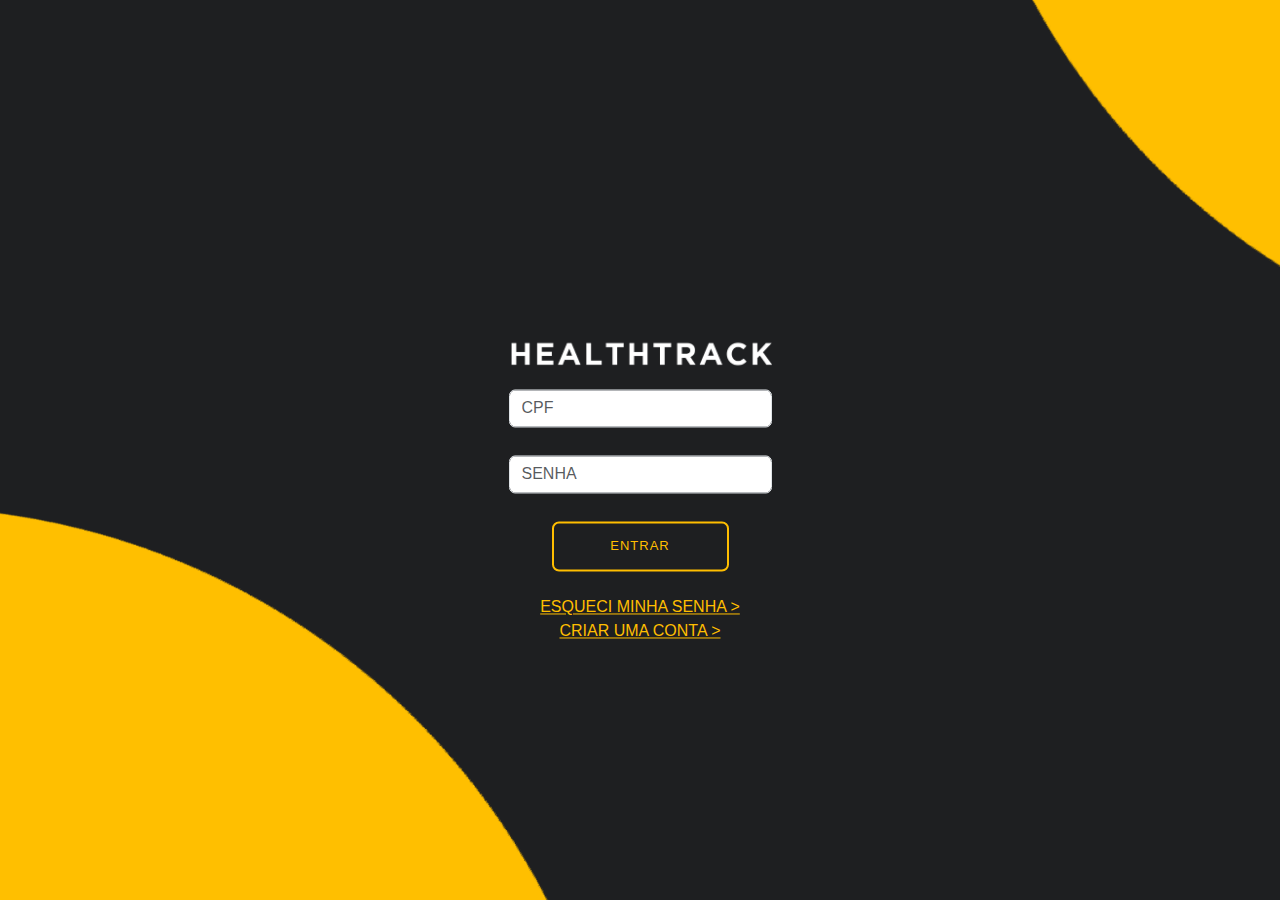
<file: index.html>
<!doctype html>
<html lang="pt-br">
  <head>
    <!-- Required meta tags -->
    <meta charset="utf-8">
    <meta name="viewport" content="width=device-width, initial-scale=1">
    <!-- Bootstrap CSS -->
    <link href="https://cdn.jsdelivr.net/npm/bootstrap@5.0.2/dist/css/bootstrap.min.css" rel="stylesheet" crossorigin="anonymous">
    <script src="https://cdn.jsdelivr.net/npm/bootstrap@5.0.2/dist/js/bootstrap.bundle.min.js"  crossorigin="anonymous"></script>
    <link rel="stylesheet" href="/css/style.css">
    <title>HealthTrack Login</title>

  </head>
  <body>
    <main class="container-fluid">
      <div class="logo">
      <header>
        <img src="images/logo.png"/>
      </header>
      </div>
      <form>
        <div class="input-div"> 
          <input type="text" class="form-control" placeholder="CPF" aria-label="Email" aria-describedby="basic-addon1" required pattern="([0-9]){11}">
        </div> 
        <div>
          <input type="password" class="form-control" placeholder="SENHA" aria-label="SENHA" aria-describedby="basic-addon1">
        </div>
        <div class="btn-wrapper">
            <button onclick="location.href='dashboard.html'" type="submit" class="btn btn-login">ENTRAR</button>
          </div>
          <div class="help-login">
            <a href="#">ESQUECI MINHA SENHA ></a>
            <a href="#">CRIAR UMA CONTA ></a>
          </div>
        </form>
    </main>

  </body>
</html>
</file>
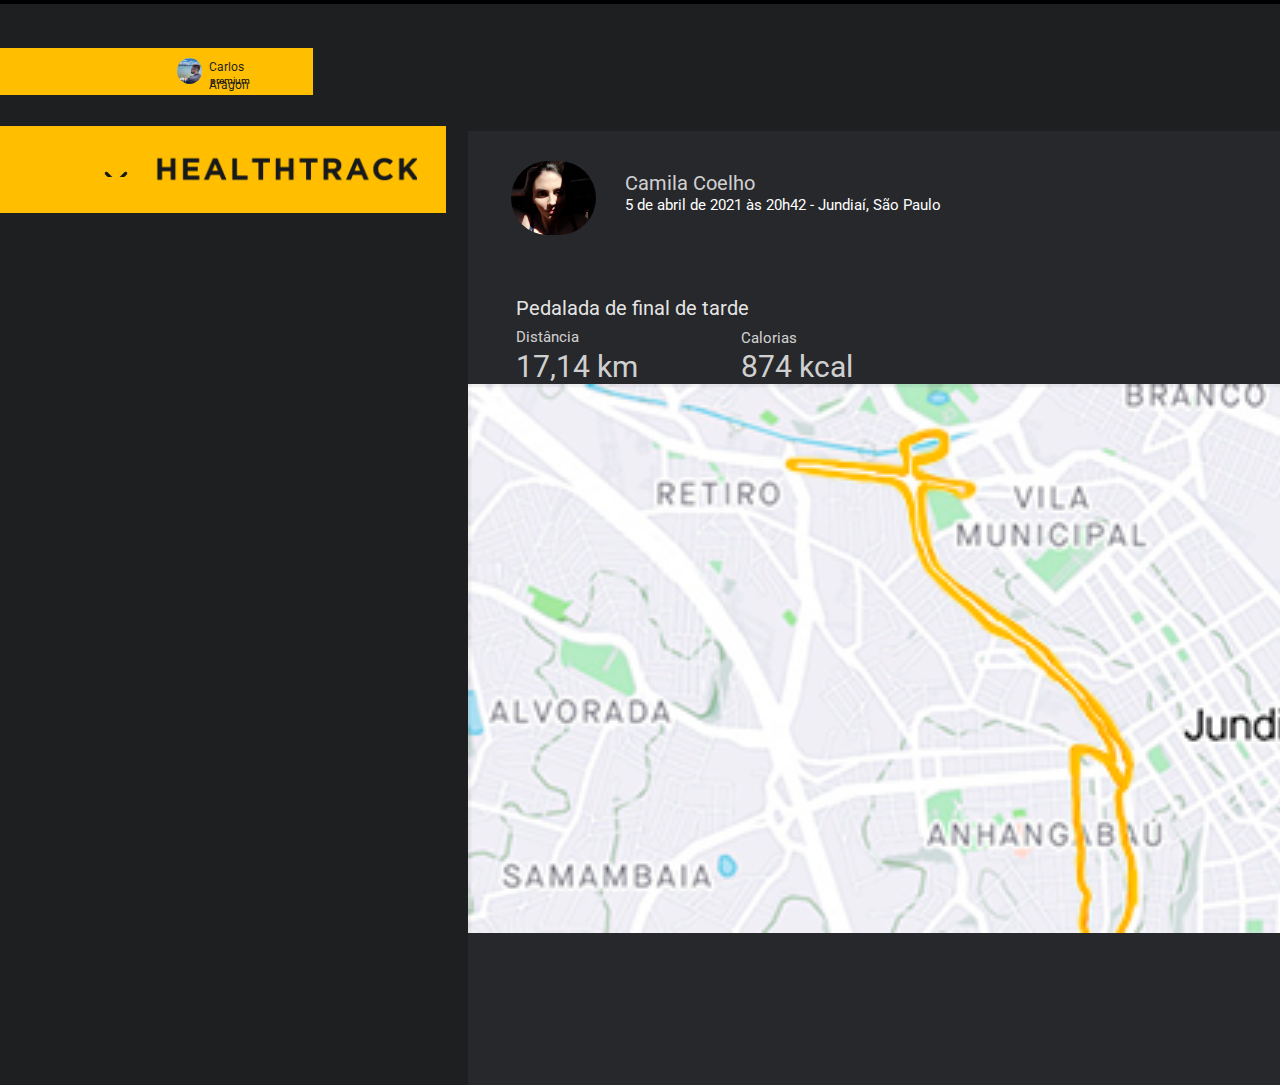
<file: Dashboard.html>
<!doctype html>
<html lang="pt-br">
          <head>
            <meta charset="utf-8">
            <title>Dashboard HealthTrack</title>
            <link href="https://cdn.jsdelivr.net/npm/bootstrap@5.0.2/dist/css/bootstrap.min.css" rel="stylesheet" crossorigin="anonymous">
            <script src="https://cdn.jsdelivr.net/npm/bootstrap@5.0.2/dist/js/bootstrap.bundle.min.js"  crossorigin="anonymous"></script>
            <title>HealthTrack Dashboard</title>
            <link href="https://fonts.googleapis.com/css?family=Roboto&display=swap" rel="stylesheet">
            <link rel="stylesheet" href="/css/dashboard.css">  
        </head>
            <body>
                <div  class="yellowtarj">

                </div>
                <div  class="yellowtarj2">

                </div>
                <div  class="toptarj">

                </div>
                <span  class="premium">premium</span>
                
                <div  class="profilepic">

                </div>
                <div  class="logoref">

                </div>
                <span  class="usernameTxt">Carlos Aragon</span>
                <div  class="secondbg"></div>
                <div  class="feedprofilepic"></div>
                <span  class="profileName">Camila Coelho</span>
                <span  class="refTime">5 de abril de 2021 às 20h42 - Jundiaí, São Paulo</span>
                <span  class="exStatus">Pedalada de final de tarde</span>
                <span  class="distance">17,14 km</span>
                <span  class="kcalCount">874 kcal</span>
                <span  class="distanceTxt">Distância</span>
                <span  class="kcalText">Calorias</span>
                <div  class="mapRoute"></div>
                <div  class="downBtn"></div>
              </div>
            </body>
          </html>
</file>
<file: css/style.css>
body {
    font-family: 'Open Sans', sans-serif;
    background-color: rgb(30, 31, 33);
    background-image: url("/images/bolas.png");
    background-size: cover;
    width: 100vw;
    height: 100vh;
    background-repeat: no-repeat;
}


@media (max-width: 1024px) {
    body {
        background-image: url("/images/bolas-mobile.png");
    }
    
}

.CommunColor {
    color: #CDD4D1;
}

.DarkColor {
    color:#181F39;
}

.btn-login {
    font-size: 13px;
    color: #181F39;
    letter-spacing: 1px;
    line-height: 15px;
    border: 2px solid #FFBE00;
    border-radius: 7px;
    transition: all 0.3s ease 0s;
}

.input-div {
    display: flex;
    justify-content: center;

}
.container-fluid{
    display: grid;
    justify-content: center;
    transform: translateY(calc(25vh + 50%));
}
input{
    border-radius: 7px;
    margin-bottom: 28px;
}

button{
    color: #FFBE00 !important;
    background-color:#ffffff;
    width: 177px;
    height: 50px;
    margin-bottom: 24px;
}
button:hover{
    color: white !important;
}
.btn-wrapper{
    display: flex;
    justify-content:center;
}

a{
    color:#FFBE00;
}

a:hover{
    color: white !important;
}

.help-login{
    display: flex;
    flex-direction: column;
    text-align: center;
}

.logo{
    margin-bottom: 20px;
}

img {
    width: 263px;
}

header{
    margin-top: -25px;
}
</file>
<file: css/dashboard.css>
body {
    font-family: 'Open Sans', sans-serif;
    background-color: rgb(30, 31, 33);
    background-size: cover;
    width: 100vw;
    height: 100vh;
    background-repeat: no-repeat;
}
.yellowtarj { 
	border:2px solid rgba(0, 0, 0, 1);
}
.eyellowtarj { 
	width:41px;
	height:19px;
	position:absolute;
	left:70px;
	top:166px;
}
.yellowtarj2 { 
	background-color:rgba(255, 190.0000038743019, 0, 1);
	width:446px;
	height:87px;
	position:absolute;
	left:0px;
	top:126px;
}
.toptarj { 
	background-color:rgba(255, 190.0000038743019, 0, 1);
	width:313px;
	height:47px;
	position:absolute;
	left:-0.5px;
	top:47.5px;
}
.premium { 
	color:rgba(0, 0, 0, 1);
	width:40px;
	height:12px;
	position:absolute;
	left:210px;
	top:73px;
	font-family:Roboto;
	text-align:left;
	font-size:10px;
	letter-spacing:0;
}
.profilepic { 
	width:25px;
	height:26px;
	position:absolute;
	left:177px;
	top:58px;
	border-top-left-radius:80px;
	border-top-right-radius:80px;
	border-bottom-left-radius:80px;
	border-bottom-right-radius:80px;
	background-image:url(/images/fotinho_1.png);
	background-repeat:no-repeat;
	background-size:cover;
}
.logoref { 
	width:267px;
	height:41px;
	position:absolute;
	left:150px;
	top:149px;
	background-image:url(/images/logo_darkgray_1.png);
	background-repeat:no-repeat;
	background-size:cover;
}
.usernameTxt { 
	color:rgba(30.00000011175871, 31.000000052154064, 33.00000183284283, 1);
	width:77px;
	height:15px;
	position:absolute;
	left:209px;
	top:58px;
	font-family:Roboto;
	text-align:left;
	font-size:12px;
	letter-spacing:0;
}
.secondbg { 
	background-color:rgba(39.00000147521496, 40.00000141561031, 43.00000123679638, 1);
	width:984px;
	height:954px;
	position:absolute;
	left:468px;
	top:131px;
}
.feedprofilepic { 
	width:85px;
	height:74px;
	position:absolute;
	left:511px;
	top:161px;
	border-top-left-radius:80px;
	border-top-right-radius:80px;
	border-bottom-left-radius:80px;
	border-bottom-right-radius:80px;
	background-image:url(/images/camila_1.png);
	background-repeat:no-repeat;
	background-size:cover;
}
.profileName { 
	color:rgba(255, 255, 255, 0.800000011920929);
	width:195px;
	height:22px;
	position:absolute;
	left:625px;
	top:168px;
	font-family:Roboto;
	text-align:left;
	font-size:20px;
	letter-spacing:0;
}
.refTime { 
	color:rgba(255, 255, 255, 1);
	width:324px;
	height:25px;
	position:absolute;
	left:625px;
	top:194px;
	font-family:Roboto;
	text-align:left;
	font-size:15px;
	letter-spacing:0;
}
.exStatus { 
	color:rgba(255, 255, 255, 0.8999999761581421);
	width:243px;
	height:23px;
	position:absolute;
	left:516px;
	top:293px;
	font-family:Roboto;
	text-align:left;
	font-size:20px;
	letter-spacing:0;
}
.distance { 
	color:rgba(255, 255, 255, 0.800000011920929);
	width:147px;
	height:31px;
	position:absolute;
	left:516px;
	top:344px;
	font-family:Roboto;
	text-align:left;
	font-size:30px;
	letter-spacing:-2.5;
}
.kcalCount { 
	color:rgba(255, 255, 255, 0.800000011920929);
	width:147px;
	height:31px;
	position:absolute;
	left:741px;
	top:344px;
	font-family:Roboto;
	text-align:left;
	font-size:30px;
	letter-spacing:-2.5;
}
.distanceTxt{ 
	color:rgba(255, 255, 255, 0.800000011920929);
	width:58px;
	height:21px;
	position:absolute;
	left:516px;
	top:326px;
	font-family:Roboto;
	text-align:left;
	font-size:15px;
	letter-spacing:0.5;
}
.kcalText { 
	color:rgba(255, 255, 255, 0.800000011920929);
	width:49px;
	height:19px;
	position:absolute;
	left:741px;
	top:327px;
	font-family:Roboto;
	text-align:left;
	font-size:15px;
	letter-spacing:0.5;
}
.mapRoute { 
	width:984px;
	height:549px;
	position:absolute;
	left:468px;
	top:384px;
	background-image:url(/images/maptrajeto_1.png);
	background-repeat:no-repeat;
	background-size:cover;
}
.downBtn { 
	width:34px;
	height:16px;
	position:absolute;
	left:99px;
	top:161px;
	background-image:url(/images/arrowdown_1.png);
	background-repeat:no-repeat;
	background-size:cover;
}
</file>
